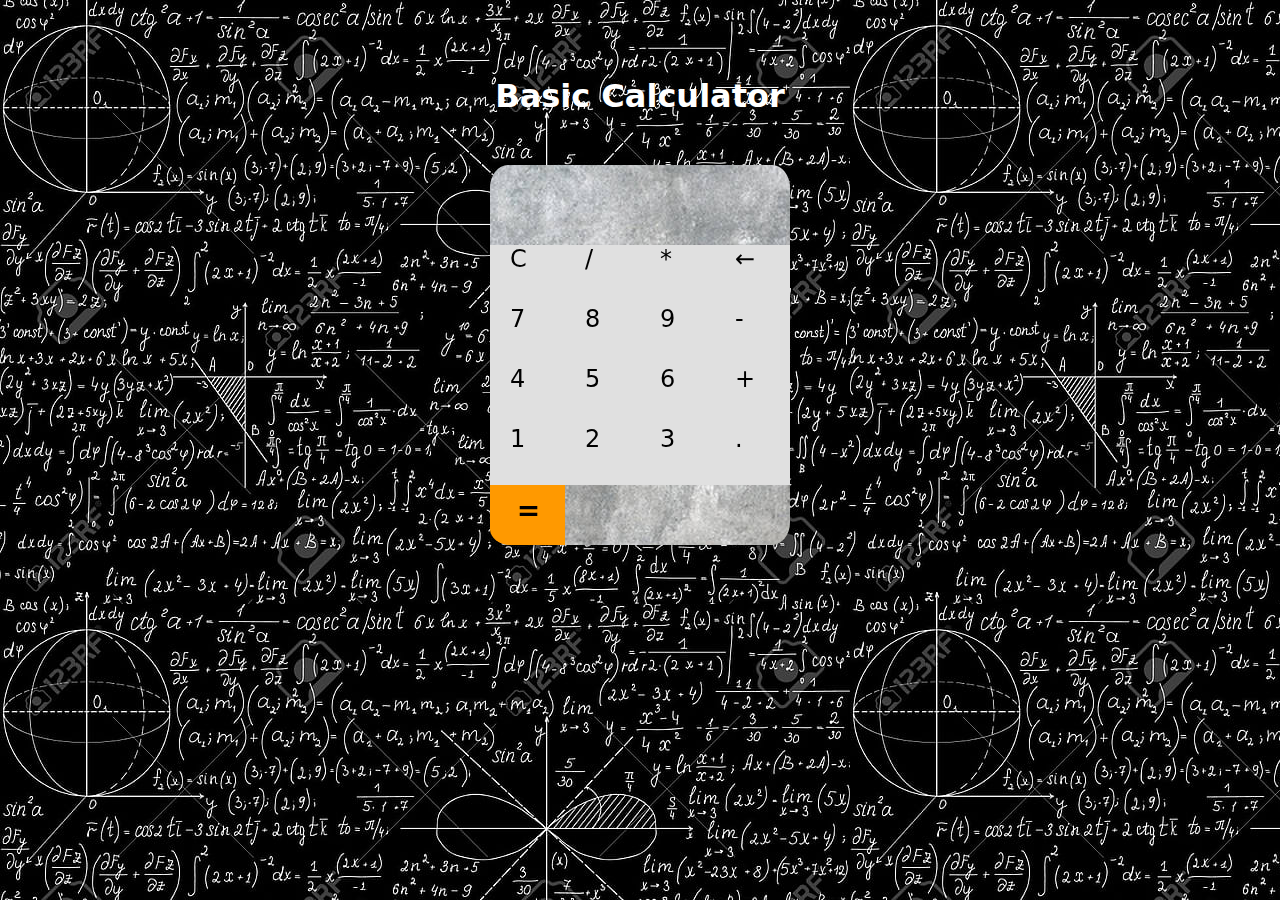
<file: technohack/calculator/index.html>
<!DOCTYPE html>
<html lang="en">
<head>
    <meta charset="UTF-8">
    <meta name="viewport" content="width=device-width, initial-scale=1.0">
    <title>Calculator App</title>
    <link rel="stylesheet" href="style.css">
</head>
<body background="maths.jpg">
    <h1 id="heading">Basic Calculator</h1>
    <div class="container" >
        <div id="display"></div>
        <div class="buttons">
            <div class="button">C</div>
            <div class="button">/</div>
            <div class="button">*</div>
            <div class="button">←</div>
            <div class="button">7</div>
            <div class="button">8</div>
            <div class="button">9</div>
            <div class="button">-</div>
            <div class="button">4</div>
            <div class="button">5</div>
            <div class="button">6</div>
            <div class="button">+</div>
            <div class="button">1</div>
            <div class="button">2</div>
            <div class="button">3</div>
            <div class="button">.</div>
            <div id="equal" class="button"><h3>=</h3></div>
        </div>
    </div>
    <script src="script.js"></script>
</body>
</html>
</file>
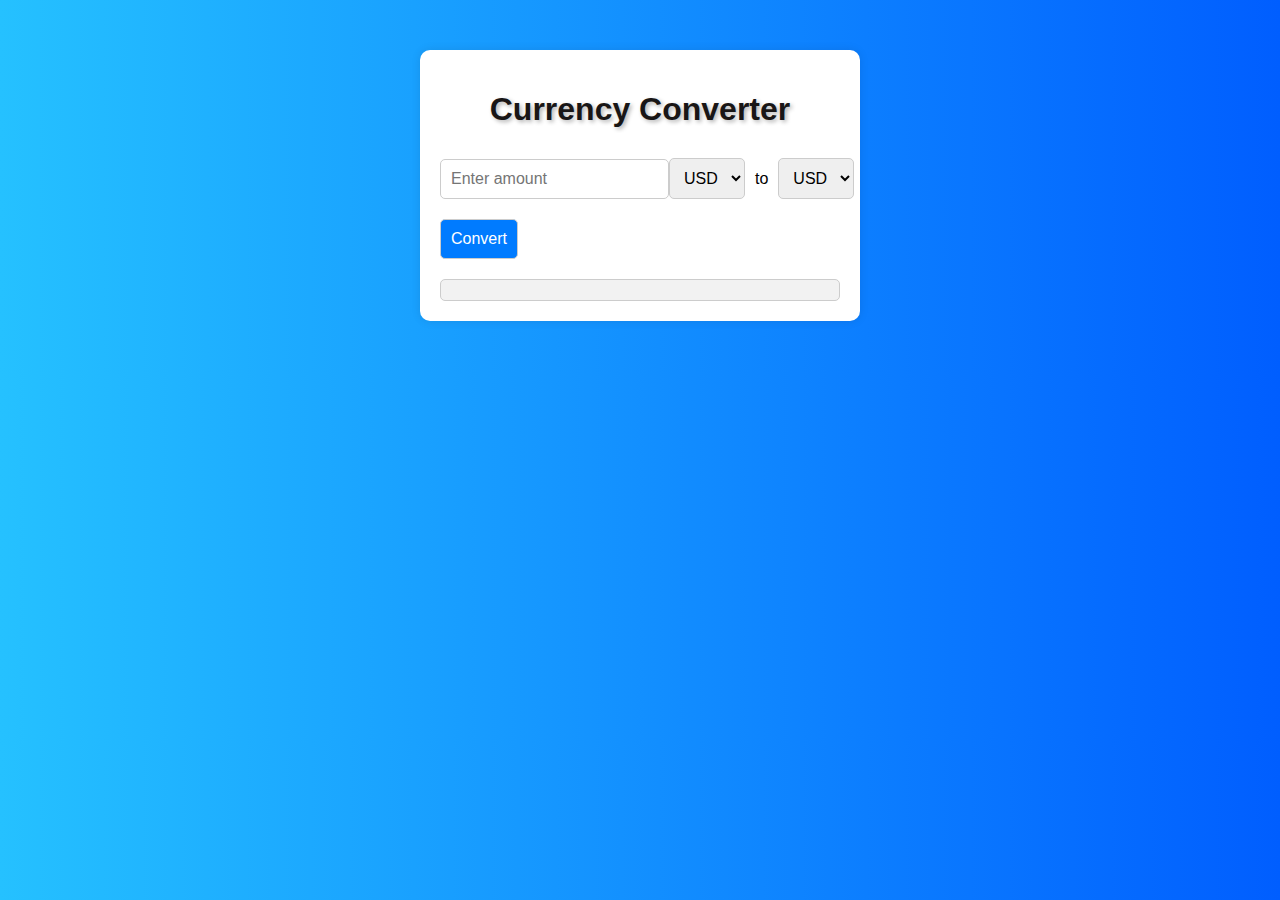
<file: technohack/currencyConverter/index.html>
<!DOCTYPE html>
<html lang="en">
<head>
    <meta charset="UTF-8">
    <meta name="viewport" content="width=device-width, initial-scale=1.0">
    <title>Currency Converter</title>
    <link rel="stylesheet" href="style.css">
</head>
<body>
    <div class="container">
        <h1>Currency Converter</h1>
        <div class="input-group">
            <input type="number" id="amount" placeholder="Enter amount">
            <select id="fromCurrency">
                <option value="USD">USD</option>
                <option value="EUR">EUR</option>
                <option value="GBP">GBP</option>
                <option value="RUB">RUB</option>
                <option value="AUD">AUD</option>
                <option value="KHR">KHR</option>
                <option value="INR">INR</option>
            </select>
            <span>to</span>
            <select id="toCurrency">
                <option value="USD">USD</option>
                <option value="EUR">EUR</option>
                <option value="GBP">GBP</option>
                <option value="RUB">RUB</option>
                <option value="AUD">AUD</option>
                <option value="KHR">KHR</option>
                <option value="INR">INR</option>
            </select>
           
        </div>
        <button onclick="convert()">Convert</button>
        <div id="result"></div>
    </div>
    <script src="script.js"></script>
</body>
</html>
</file>
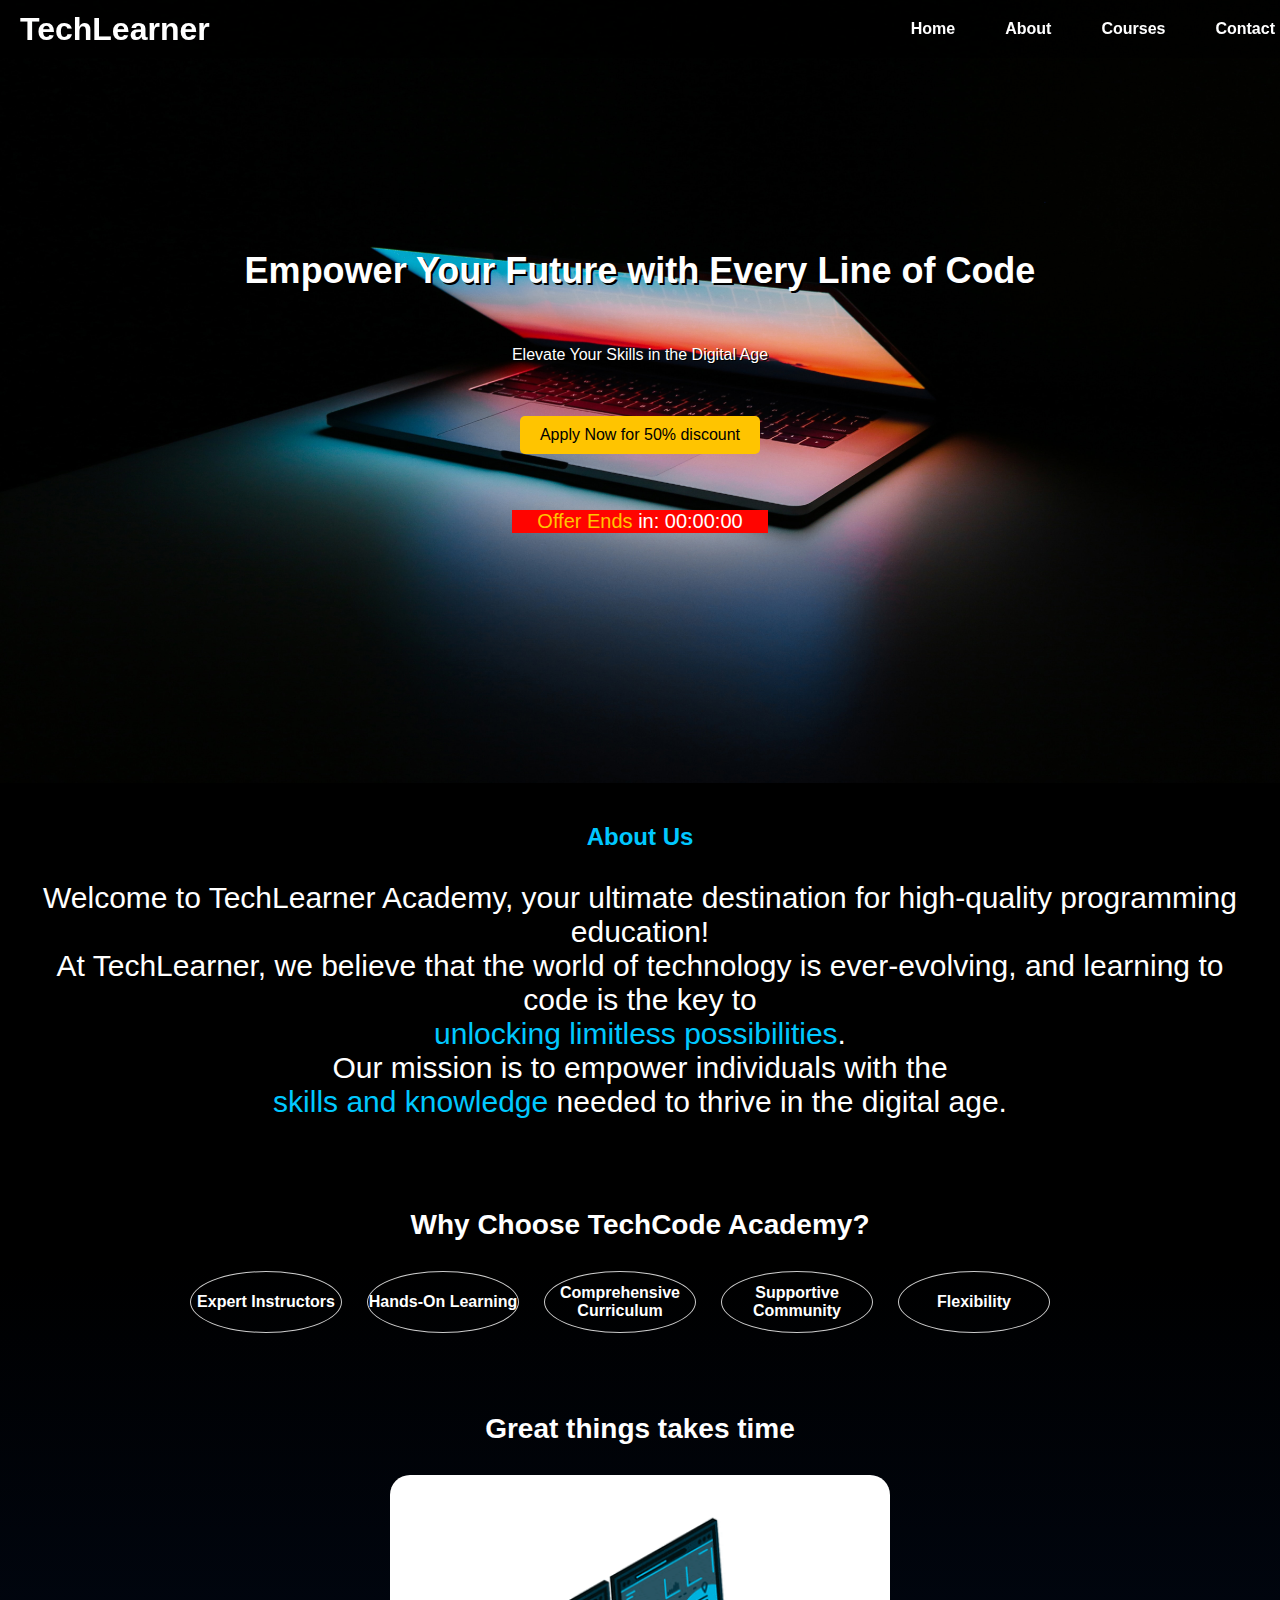
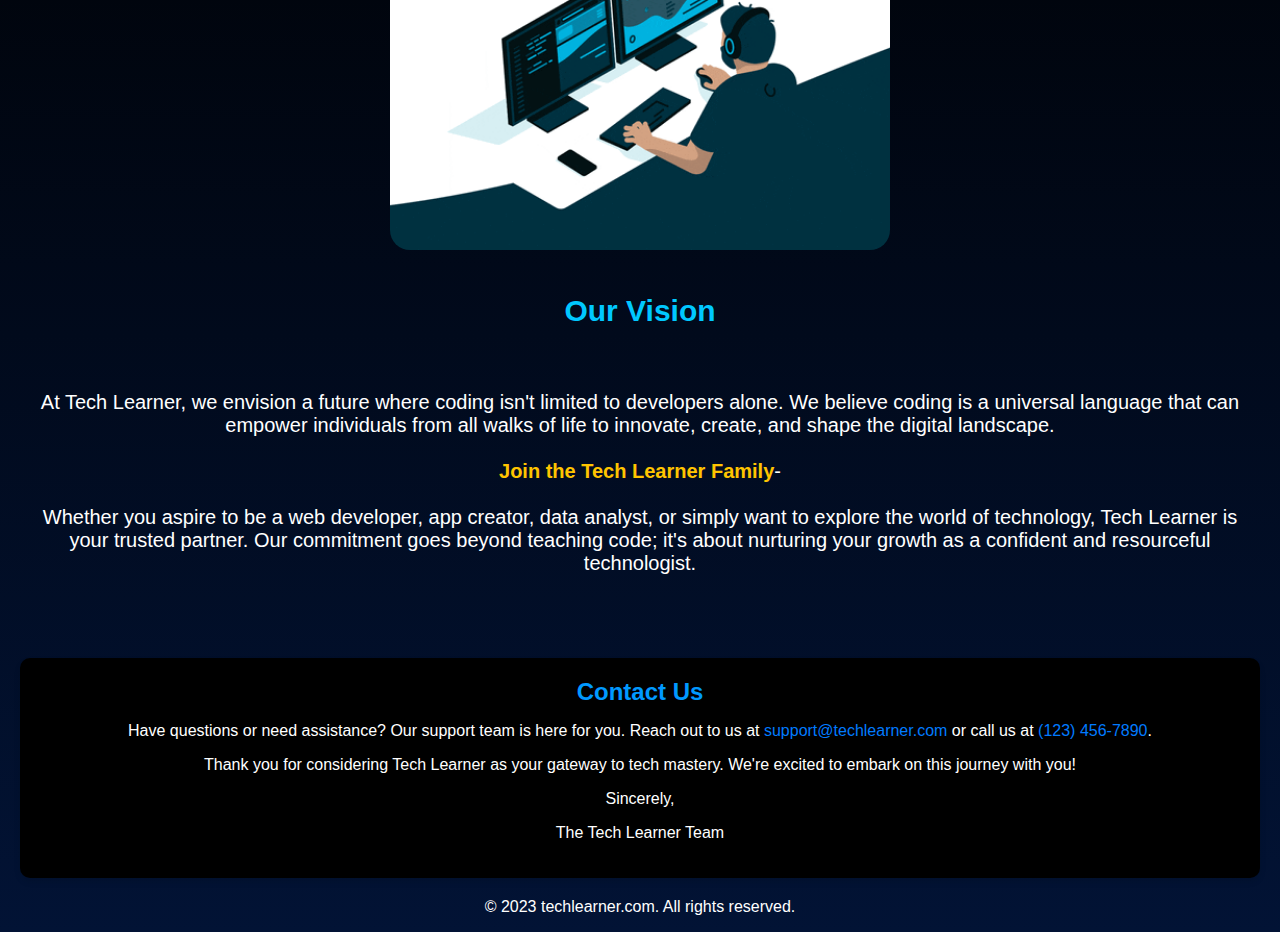
<file: technohack/landing page/index.html>
<!DOCTYPE html>
<html lang="en">
<head>
  <meta charset="UTF-8">
  <meta name="viewport" content="width=device-width, initial-scale=1.0">
  <title>TechLearner.com</title>
  <link rel="stylesheet" href="style.css">
</head>
<body>
  <header>
    <nav class="navbar">
      <div class="logo">
        <h1>TechLearner </h1>
      </div>
      <ul class="nav-links">
        <li><a href="#">Home</a></li>
        <li><a href="#">About</a></li>
        <li><a href="#">Courses</a></li>
        <li><a href="#">Contact</a></li>
      </ul>
    </nav>
  </header>
 

  <section class="hero">
    <h2>Empower Your Future with Every Line of Code</h2> <br>
    <p>Elevate Your Skills in the Digital Age</p> <br><br>
    <a href="#" class="cta-button">Apply Now for 50% discount</a>
    <br><br><br>
    <div id="countdown"><h class="bold1">Offer Ends </h>in: <span id="timer">00:00:00</span></div>
  </section>

  <section class="about">
    <h3 class="bold">About Us</h3>
    <p style="font-size: 30px;">Welcome to TechLearner Academy, your ultimate destination for high-quality programming education! <br> At TechLearner, we believe that the world of technology is ever-evolving, and learning to code is the key to  <br> <h class="bold">unlocking limitless possibilities</h>.</h><br> Our mission is to empower individuals with the  <br> <h class="bold">skills and knowledge  </h>needed to thrive in the  digital age.
       </p>
  </section>

  <section class="blog">
    <h3>Why Choose TechCode Academy?</h3> 
    <section class="blog1">
    <div class="blog-post">
      <div class="step" onclick="toggleContent(1)">
        
        <h4>Expert Instructors</h4>
      </div>
      <div class="content" id="content1">
        <h4>Expert Instructors</h4>
        <p>Our team of experienced instructors comprises industry professionals and educators who are dedicated to helping you succeed. With years of real-world coding experience, they bring their expertise directly to your learning journey.</p>
      </div>
    </div>
    
    <div class="blog-post">
      <div class="step" onclick="toggleContent(2)">
       
        <h4>Hands-On Learning</h4>
      </div>
      <div class="content" id="content2">
        <h4>Hands-On Learning</h4>
        <p>We believe in learning by doing. Our curriculum is carefully crafted to provide hands-on coding experience from day one. You won't just learn theories – you'll build real projects and develop practical skills.</p>
      </div>
    </div>
    
    <div class="blog-post">
      <div class="step" onclick="toggleContent(3)">
        <h4>Comprehensive Curriculum</h4>
      </div>
      <div class="content" id="content3">
        <h4>Comprehensive Curriculum</h4>
        <p>Whether you're a beginner or looking to level up your skills, our comprehensive curriculum has something for everyone. From the basics of programming languages to advanced software development, we've got you covered.</p>
      </div>
    </div>
    
    
    <div class="blog-post">
        <div class="step" onclick="toggleContent(4)">
          <h4>Supportive Community</h4>
        </div>
        <div class="content" id="content4">
          <h4>Supportive Community</h4>
          <p> Learning is a collaborative journey, and at TechCode Academy, you're never alone. Connect with fellow learners, ask questions, and share your successes in our vibrant online community.</p>
        </div>
      </div>
    
      <div class="blog-post">
        <div class="step" onclick="toggleContent(5)">
          <h4>Flexibility</h4>
        </div>
        <div class="content" id="content5">
          <h4>Flexibility</h4>
          <p>We understand that life is busy. That's why our courses are designed to be flexible, allowing you to learn at your own pace and on your own schedule.</p>
        </div>
      </div>
      </section>
    </section>
    

    <section class="blog">
        <h3>Great things takes time</h3>
        <div>
          <img id="image1"src="giphy.gif" alt="Fat Loss Journey">
          <h4 class="bold" style="font-size: 30px;">Our Vision</h4>
        </div>
        
        <div class="content-box-fat-loss" id="content1">
          <p style="font-size: 20px;">
            <br>
          At Tech Learner, we envision a future where coding isn't limited to developers alone. We believe coding is a universal language that can empower individuals from all walks of life to innovate, create, and shape the digital landscape.<br><br>
          
          <b class="bold1">Join the Tech Learner Family</b>- <br><br>
          Whether you aspire to be a web developer, app creator, data analyst, or simply want to explore the world of technology, Tech Learner is your trusted partner. Our commitment goes beyond teaching code; it's about nurturing your growth as a confident and resourceful technologist.<br><br>
        </div>
      </section>
      

 

  <footer>
    <div class="contact-info1">
      <div class="contact-heading1" >
        Contact Us
      </div>
      <div class="contact-details1">
        <p>Have questions or need assistance? Our support team is here for you. Reach out to us at <a href="mailto:support@techlearner.com">support@techlearner.com</a> or call us at <a href="tel:(123) 456-7890">(123) 456-7890</a>.</p>
        <p>Thank you for considering Tech Learner as your gateway to tech mastery. We're excited to embark on this journey with you!</p>
        <p>Sincerely,</p>
        <p>The Tech Learner Team</p>
      </div>
    </div>
    <p>&copy; 2023 techlearner.com. All rights reserved.</p>
  </footer>

  <script src="script.js"></script>
</body>
</html>
</file>
<file: technohack/calculator/style.css>
* {
    box-sizing: border-box;
    margin: 0;
    padding: 0;
    font-family: system-ui, -apple-system, BlinkMacSystemFont, 'Segoe UI', Roboto, Oxygen, Ubuntu, Cantarell, 'Open Sans', 'Helvetica Neue', sans-serif;
    
}

#heading{
    padding-top: 6%;
    text-align: center;
    color:#fff; 
}
.container {
    
    filter: blur(0px);
    width: 300px;
    margin: 50px auto;
    box-shadow: 0 0 10px rgba(0,0,0,0.1);
    border-radius: 6%;
    background-image: url(background.jpg);
}

#display {
    width: 100%;
    height: 80px;
    border: none;
    outline: none;
    background-color: #f0f0f0;
    font-size: 32px;
    text-align: right;
    padding: 10px;
   border-top-left-radius: 27%;
   border-top-right-radius: 27%;
   background-image: url(background.jpg);
}

.buttons {
    width: 100%;
    display: flex;
    flex-wrap: wrap;
    border-radius: 6%;
}

.button {
    width: 25%;
    height: 60px;
    border: none;
    outline: none;
    background-color: #e0e0e0;
    font-size: 24px;
    cursor: pointer;
    padding-left: 20px;
   transition-duration: 0.2s;
    

}

.button:hover {
    font-size: 30px;
    background-color: #d0d0d0;
}
#equal:hover {
    background-color: #ff8800;
}

#equal {
    border-bottom-left-radius: 27%;
    padding-top: 3%;
    padding-right: 6%;
    text-align: center;
  
    background-color: #ff9900;
}
</file>
<file: technohack/currencyConverter/style.css>
body {
    font-family: Arial, sans-serif;
    background: linear-gradient(to right, #25c1ff, #005eff);
    margin: 0;
    padding: 0;
}

.container {
    
    max-width: 400px;
    margin: 50px auto;
    padding: 20px;
    background-color: #fff;
    box-shadow: 0 0 10px rgba(0, 0, 0, 0.1);
    border-radius: 10px;
}

h1 {
    text-align: center;
    margin-bottom: 30px;
    color: #191616;
    text-shadow: 2px 2px 4px rgba(0, 0, 0, 0.3);
}

.input-group {
    display: flex;
    align-items: center;
    margin-bottom: 20px;
}

input, select, button {
    padding: 10px;
    font-size: 16px;
    border: 1px solid #ccc;
    border-radius: 5px;
}

span {
    margin: 0 10px;
}

button {
    text-align: center;
    background-color: #007bff;
    color: #fff;
    cursor: pointer;
    transition: background-color 0.5s ease;
}

button:hover {
    background-color: #0056b3;
    font-size: 18px;
}

#result {
    text-align: center;
    font-size: 18px;
    font-weight: bold;
    margin-top: 20px;
    padding: 10px;
    border: 1px solid #ccc;
    border-radius: 5px;
    background-color: #f2f2f2;
}
</file>
<file: technohack/landing page/style.css>
body {
  
    font-family: Arial, sans-serif;
    background-image: linear-gradient(to top,#021335,black,black);
    color: #fff;
  }
body, h1, h2, h3, ul, li {
  margin: 0;
  padding: 0;
}
.navbar {
  background-color: rgba(0, 0, 0, 0.5);
  position: fixed;
  top: 0;
  left: 0;
  width: 100%;
  display: flex;
  justify-content: space-between;
  align-items: center;
  padding: 10px 20px;
  z-index: 1000; 
}


.nav-links {
  list-style-type: none;
  display: flex;
}

.nav-links li {
  margin: 0 15px;
  padding: 10px;
}

.nav-links a {
  color: white;
  text-decoration: none;
  font-weight: bold;
}
.nav-links a:hover {
  color: #00c8ff;
  
}

.content {
  padding-top: 60px;
}





  .hero {
    background-image: url('back1.jpg');
    background-size:cover;
    background-position: center;
    color: white;
    text-align: center;
    padding: 250px 0;
    transition: 3s;
  }
  .hero p {
    text-shadow: 1px 1px rgb(0, 0, 0);
  }
  
  .hero h2 {
    font-size: 36px;
    margin-bottom: 20px;
    text-shadow: 2px 2px rgb(0, 0, 0);
  }
  
  .cta-button {
    display: inline-block;
    padding: 10px 20px;
    background-color: #ffc400;
    color: #000;
    text-decoration: none;
    border: none;
    border-radius: 5px;
    font-size: 16px;
    transition: background-color 0.3s ease;
  }
  
  .cta-button:hover {
    background-color: #ffdb75;
  }
  
  #countdown {
    font-size: 20px;
    margin-top: 20px;
    background-color: #ff0400;
    margin-left: 40%;
    margin-right: 40%;
  }
  
  .about {
    max-width: 1200px;
    margin: 0 auto;
    padding: 40px 20px;
    text-align: center;
  }
  
  .about h3 {
    font-size: 24px;
    margin-bottom: 20px;
  }
  
  
  .bold{
    color: #00c8ff;
  }
  .bold1{
    color: #ffc400;
  }
  
  .blog {
    max-width: 1200px;
    margin: 0 auto;
    padding: 20px 20px;
    text-align: center;
  
  }
  #image1{
    width: 500px;
    border-radius: 20px;
  }
  
  .blog h3 {
    font-size: 28px;
    margin-bottom: 30px;
  }
  
  .blog-post {
    display: flex;
    align-items: center;
    margin-bottom: 40px;
    cursor: pointer;
    display: flex;
  }
  
  .blog-post .step {
    display: flex;
    align-items: center;
    justify-content: center;
    width: 150px;
    height: 60px;
    border: 1px solid #ccc;
    border-radius: 50%;
    margin-right: 25px;
    transition: 0.5s;
  }
  
  .blog-post:hover .step {
    background-color: #00c8ff;
    
  }
  
  .content {
      display: none;
      text-align: left;
      width: 100%;
     
      transition: opacity 0.5s ease-in-out;
    }
    
    .blog-post:hover .content {
        display: block;
        margin-top: 20px;
      
    }
    
    .blog-post img {
        max-width: 150px;
        border-radius: 8px;
    }
    .blog-post img:hover {
        max-width: 190px;
        border-radius: 8px;
    }
    
    .content h4 {
        font-size: 24px;
        margin-bottom: 10px;
    }
    
    .content p {
        font-size: 18px;
        line-height: 1.5;
    }
    
    .blog1{
     padding-left: 150px;
      display: flex;
    }
    
 
       
  
    /* Media query for responsiveness */
    @media (max-width: 768px) {
        .blog-post {
            flex-direction: column;
        }
        
        .blog-post img {
            margin: 0 auto 20px;
        }
    }

    .contact-info1 {
      background-color: #000000;
      justify-content: center;
      padding: 20px;
      margin: 20px;
      border-radius: 10px;
      box-shadow: 0 4px 6px rgba(0, 0, 0, 0.1);
      font-family: Arial, sans-serif;
    }
    
    /* Style for the contact heading */
    .contact-heading1 {
      font-size: 24px;
      font-weight: bold;
      margin-bottom: 10px;
      color:#0099ff
    }
    
    /* Style for the contact details */
    .contact-details1 {
      font-size: 16px;
    }
    
    /* Style for the email and phone links */
    .contact-details1 a {
      color: #007bff;
      text-decoration: none;
    }
    
    .contact-details1 a:hover {
      text-decoration: underline;
    }
    
    footer div div{
      text-align: center;
      
    }
    footer p{
      text-align: center;
    }
</file>
